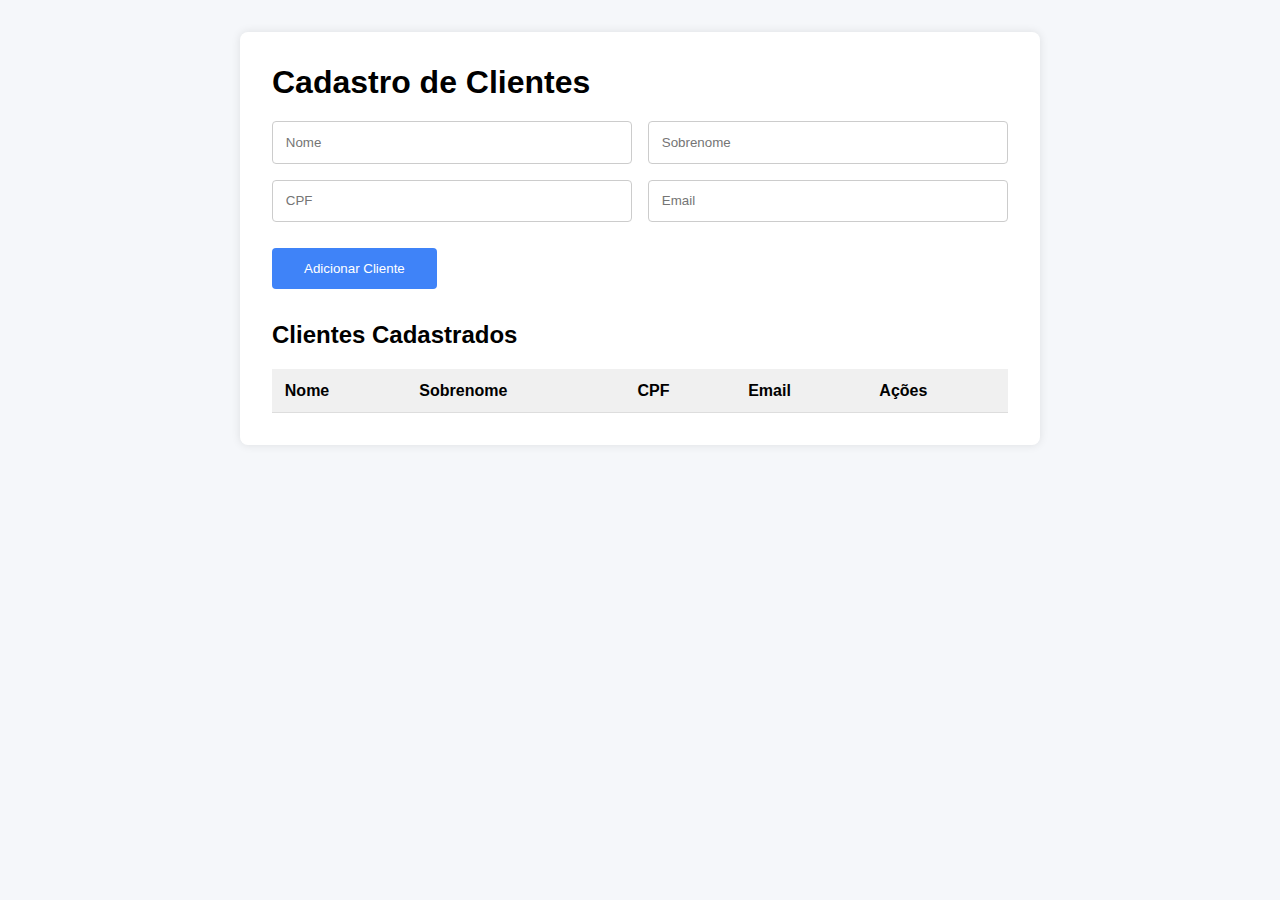
<file: index.html>
<!DOCTYPE html>
<html lang="pt-BR">
  <head>
    <meta charset="UTF-8" />
    <meta name="viewport" content="width=device-width, initial-scale=1.0" />
    <title>Cadastro Cliente</title>
    <link rel="stylesheet" href="style.css" />
  </head>
  <body>
    <div class="container">
      <h1>Cadastro de Clientes</h1>

      <form id="form-cliente">
        <input type="text" name="nome" id="nome" placeholder="Nome" />
        <input
          type="text"
          name="sobrenome"
          id="sobrenome"
          placeholder="Sobrenome"
        />

        <input type="text" name="cpf" id="cpf" placeholder="CPF" />
        <input type="email" name="email" id="email" placeholder="Email" />

        <div class="container-mensagem">
          <p id="mensagem"></p>
          <button type="submit">Adicionar Cliente</button>
        </div>
      </form>

      <div class="lista-clientes">
        <h2>Clientes Cadastrados</h2>

        <table>
          <thead>
            <tr>
              <th>Nome</th>
              <th>Sobrenome</th>
              <th>CPF</th>
              <th>Email</th>
              <th>Ações</th>
            </tr>
          </thead>
          <tbody id="tabela-clientes">
            <!-- Será adicionado via JS -->
          </tbody>
        </table>
      </div>
    </div>

    <!-- Modal de edição -->

    <div class="modal" id="modal-editar">
      <div class="modal-content">
        <h2>Editar Cliente</h2>
        <form id="form-edicao">
          <input type="text" id="edit-nome" />
          <input type="text" id="edit-sobrenome" />
          <input type="text" id="edit-cpf" />
          <input type="email" id="edit-email" />
          <button type="submit">Salvar Alterações</button>
          <button type="button" id="cancelar-edicao">Cancelar</button>
        </form>
      </div>
    </div>

    <!-- Modal de Confirmação -->

    <div class="modal" id="modal-excluir">
      <div class="modal-content">
        <h3>Deseja realmente excluir este cliente?</h3>
        <button id="confirmar-exclusao">Sim</button>
        <button id="cancelar-exclusao">Não</button>
      </div>
    </div>
    <script src="script.js"></script>
  </body>
</html>
</file>
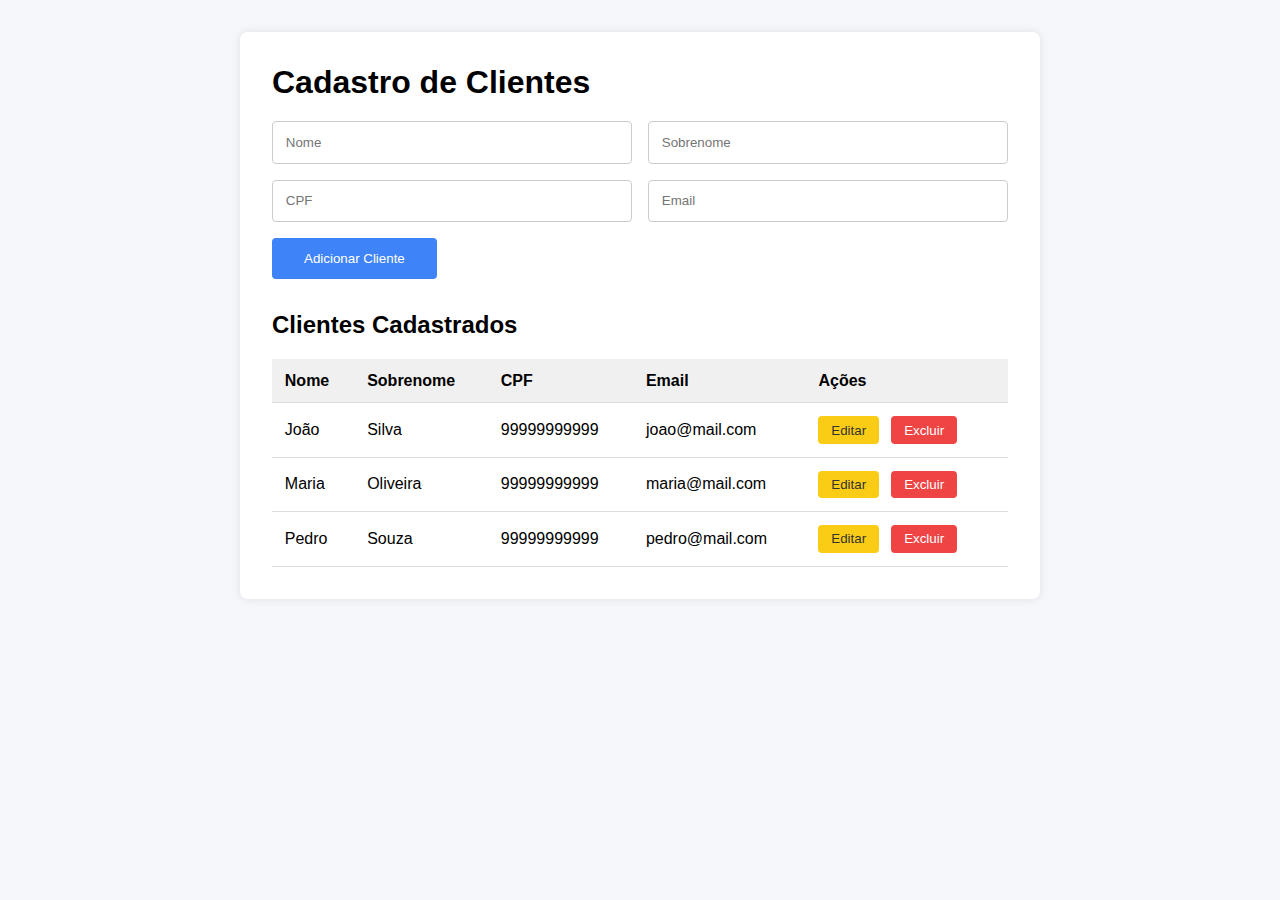
<file: estatico.html>
<!DOCTYPE html>
<html lang="pt-BR">
  <head>
    <meta charset="UTF-8" />
    <meta name="viewport" content="width=device-width, initial-scale=1.0" />
    <title>Cadastro Cliente</title>
    <link rel="stylesheet" href="style.css" />
  </head>
  <body>
    <div class="container">
      <h1>Cadastro de Clientes</h1>

      <form id="form-cliente">
        <input type="text" name="nome" id="nome" placeholder="Nome" />
        <input
          type="text"
          name="sobrenome"
          id="sobrenome"
          placeholder="Sobrenome"
        />

        <input type="text" name="cpf" id="cpf" placeholder="CPF" />
        <input type="email" name="email" id="email" placeholder="Email" />

        <button type="submit">Adicionar Cliente</button>
      </form>

      <div class="lista-clientes">
        <h2>Clientes Cadastrados</h2>

        <table>
          <thead>
            <tr>
              <th>Nome</th>
              <th>Sobrenome</th>
              <th>CPF</th>
              <th>Email</th>
              <th>Ações</th>
            </tr>
          </thead>
          <tbody id="tabela-clientes">
            <tr>
              <td>João</td>
              <td>Silva</td>
              <td>99999999999</td>
              <td>joao@mail.com</td>
              <td class="acoes">
                <button class="editar">Editar</button>
                <button class="excluir">Excluir</button>
              </td>
            </tr>

            <tr>
              <td>Maria</td>
              <td>Oliveira</td>
              <td>99999999999</td>
              <td>maria@mail.com</td>
              <td class="acoes">
                <button class="editar">Editar</button>
                <button class="excluir">Excluir</button>
              </td>
            </tr>

            <tr>
              <td>Pedro</td>
              <td>Souza</td>
              <td>99999999999</td>
              <td>pedro@mail.com</td>
              <td class="acoes">
                <button class="editar">Editar</button>
                <button class="excluir">Excluir</button>
              </td>
            </tr>
          </tbody>
        </table>
      </div>
    </div>

    <!-- Modal de edição -->

    <div class="modal" id="modal-editar">
      <div class="modal-content">
        <h2>Editar Cliente</h2>
        <form id="form-edicao">
          <input type="text" id="edit-nome" />
          <input type="text" id="edit-sobrenome" />
          <input type="text" id="edit-cpf" />
          <input type="email" id="edit-email" />
          <button type="submit">Salvar Alterações</button>
          <button type="button" id="cancelar-edicao">Cancelar</button>
        </form>
      </div>
    </div>

    <!-- Modal de Confirmação -->

    <div class="modal" id="modal-excluir">
      <div class="modal-content">
        <h3>Deseja realmente excluir este cliente?</h3>
        <button id="confirmar-exclusao">Sim</button>
        <button id="cancelar-exclusao">Não</button>
      </div>
    </div>
  </body>
</html>
</file>
<file: style.css>
* {
  margin: 0;
  padding: 0;
  box-sizing: border-box;
}

body {
  font-family: Arial, Helvetica, sans-serif;
  background-color: #f5f7fa;
  padding: 2rem;
  display: flex;
  flex-direction: column;
  align-items: center;
}

.container {
  max-width: 50rem;
  background-color: white;
  padding: 2rem;
  border-radius: 0.5rem;
  box-shadow: 0 0 10px rgba(0, 0, 0, 0.1);
}

.container h1 {
  margin-bottom: 1.25rem;
}

form {
  display: flex;
  flex-wrap: wrap;
  gap: 1rem;
  margin-bottom: 2rem;
}

form input {
  flex: 1 1 48%;
  padding: 0.8rem;
  border: 1px solid #cccccc;
  border-radius: 0.25rem;
}

form button {
  padding: 0.8rem 2rem;
  background-color: #3f83f8;
  color: white;
  border: none;
  border-radius: 0.25rem;
  cursor: pointer;
}

form button:hover {
  background-color: #2563eb;
}

table {
  width: 100%;
  border-collapse: collapse;
}

thead {
  background-color: #f0f0f0;
}

td,
th {
  padding: 0.8rem;
  border-bottom: 1px solid #dddddd;
  text-align: left;
}

.lista-clientes h2 {
  margin-bottom: 1.25rem;
}

.acoes button {
  padding: 0.4rem 0.8rem;
  margin-right: 0.5rem;
  border: none;
  border-radius: 0.25rem;
  cursor: pointer;
}

.editar {
  background-color: #facc15;
  color: #333333;
}

.excluir {
  background-color: #ef4444;
  color: white;
}

/* Modal */

.modal {
  background-color: rgba(0, 0, 0, 0.5);
  width: 100%;
  height: 100%;
  justify-content: center;
  align-items: center;
  position: fixed;
  top: 0;
  left: 0;
  display: none;
}

.modal-content {
  background-color: white;
  padding: 2rem;
  border-radius: 0.5rem;
  width: 90%;
  max-width: 31.25rem;
}

.modal-content h2,
.modal-content h3 {
  margin-bottom: 1.25rem;
}

.modal-content button {
  padding: 0.8rem 2rem;
  background-color: #3f83f8;
  color: white;
  border: none;
  border-radius: 0.25rem;
  cursor: pointer;
}

.modal-content button:hover {
  background-color: #2563eb;
}

.modal-content form {
  flex-direction: column;
}

.container-mensagem {
  display: flex;
  flex-direction: column;
  gap: 10px;
}

#mensagem {
  color: red;
}
</file>
